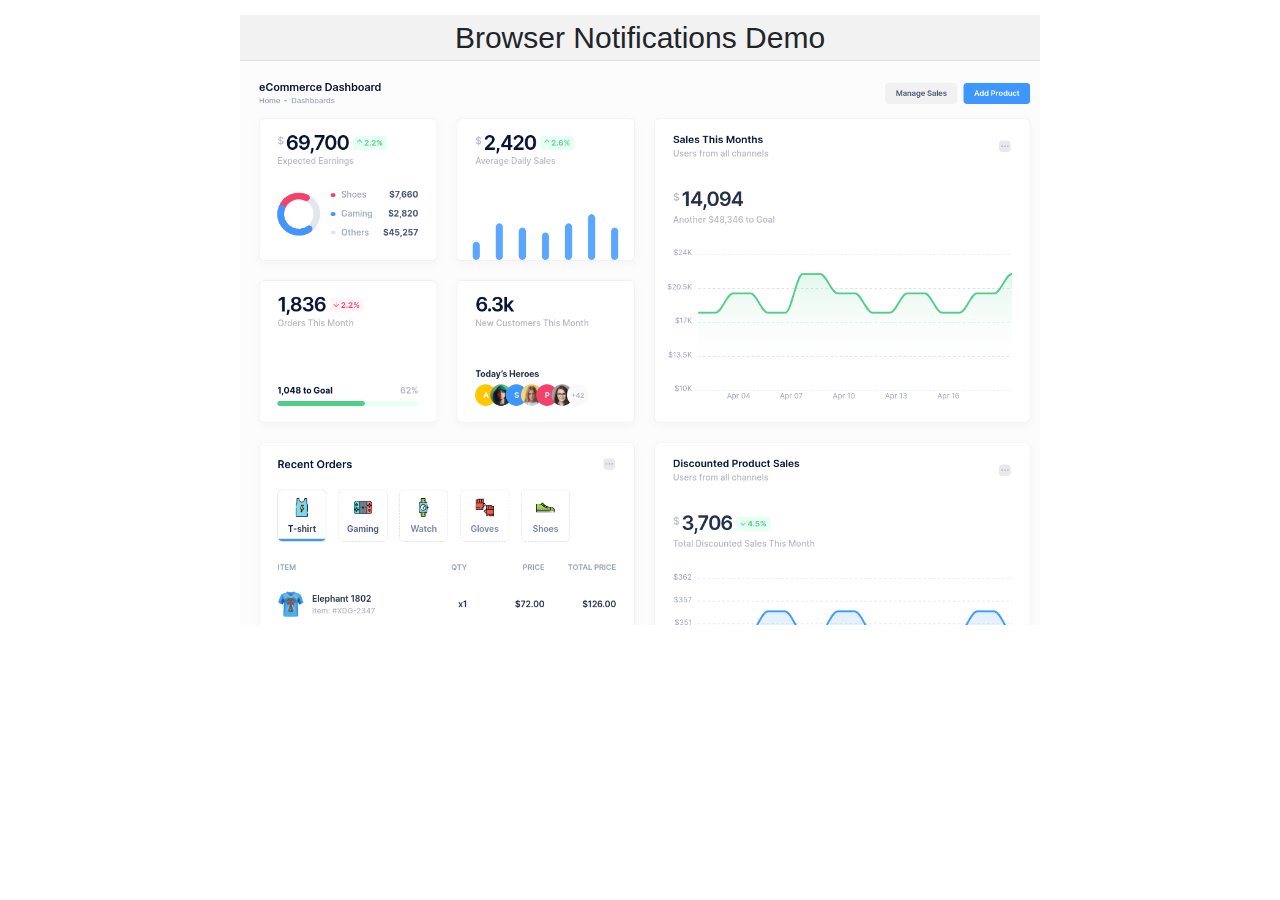
<file: brown-app-ktor/src/jvmMain/resources/public/dashboard.html>
<!DOCTYPE html>
<html lang="en">
<head>
    <meta charset="utf-8"/>
    <link rel="icon" href="./favicon.ico"/>
    <link rel="stylesheet" type="text/css" href="./metronic.css">
    <link rel="stylesheet" type="text/css" href="./bootstrap.min.css">
    <meta name="viewport" content="width=device-width, initial-scale=1"/>
    <meta name="theme-color" content="#000000"/>
    <meta
            name="description"
            content="Web site created using create-react-app"
    />
    <title>Notifications Demo</title>
</head>
<body>
<div style="display: flex; justify-content: center; margin-top: 15px">
    <div style="width: 800px;">
        <div class="mainHeader">Browser Notifications Demo</div>
        <div style="text-align: right; margin-bottom: -15px">
                <span id="notificationInformer"></span>
        </div>
        <img style="width: 800px" src="dashboard.png" alt="Operator interface dashboard">
    </div>
</div>
</body>
<script src="notificationInformer.js"></script>
<script>
    NotificationInformerModule.renderInformer({
        containerId: 'notificationInformer',
        searchEndpoint: '/v1/notification/search',
        endpoint:'ws://brown:8080/ws/event'
    });
</script>
</html>
</file>
